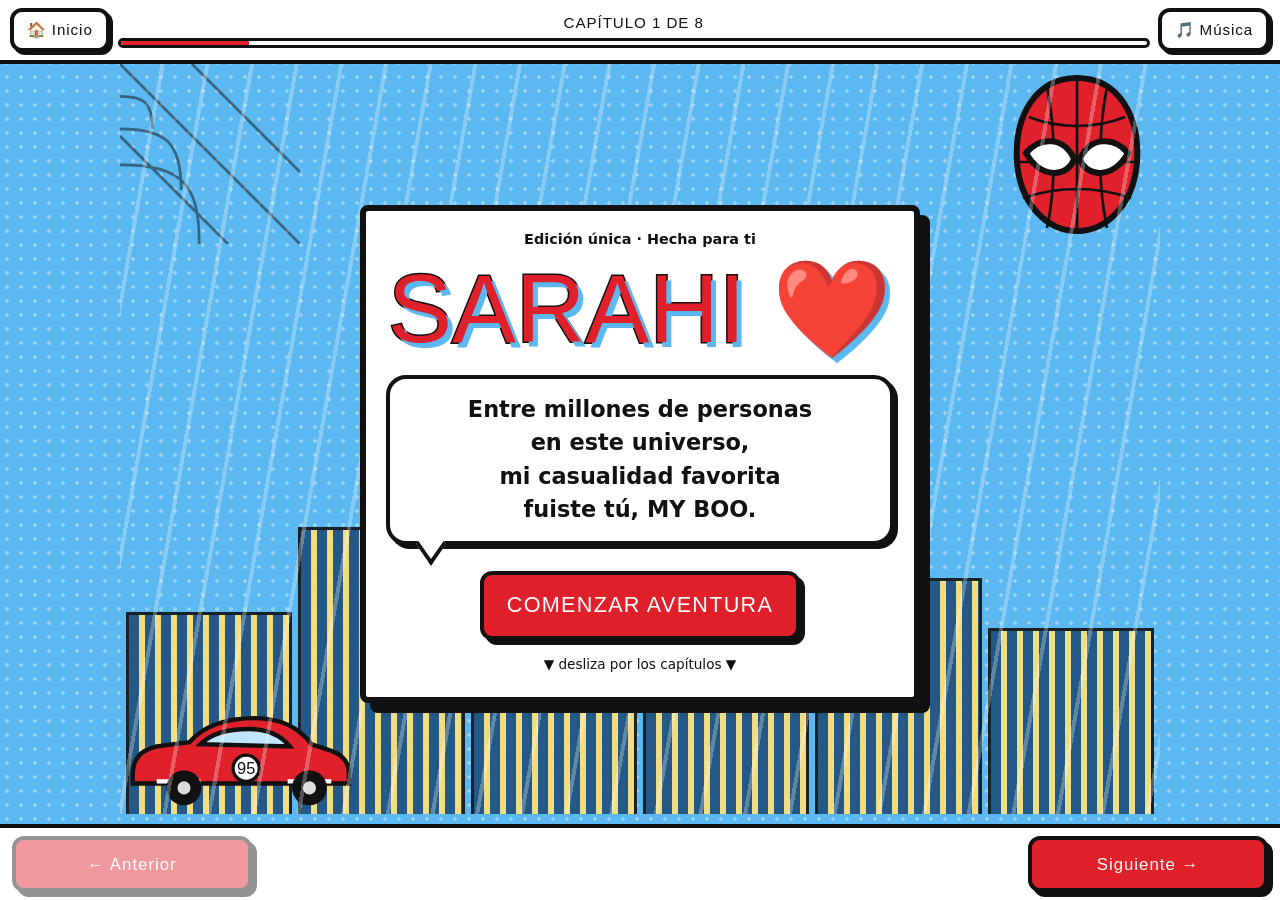
<file: index.html>
<!DOCTYPE html>
<html lang="es">
<head>
<meta charset="utf-8">
<meta name="viewport" content="width=device-width, initial-scale=1, viewport-fit=cover">
<title>SARAHI ❤️ — MY BOO</title>
<meta name="description" content="Un cómic interactivo hecho para Sarahi.">
<meta name="theme-color" content="#5bb8f0">
<meta name="robots" content="noindex">
<link rel="icon" href="data:image/svg+xml,%3Csvg xmlns='http://www.w3.org/2000/svg' viewBox='0 0 100 100'%3E%3Ctext y='.9em' font-size='90'%3E🕷️%3C/text%3E%3C/svg%3E">
<link rel="stylesheet" href="css/styles.css">
</head>
<body>

<!-- Símbolos gráficos originales (no son imágenes oficiales) -->
<svg width="0" height="0" style="position:absolute" aria-hidden="true">
  <defs>
    <symbol id="mask" viewBox="0 0 100 110">
      <path d="M50 4C22 4 8 30 10 60c2 28 20 46 40 46s38-18 40-46C92 30 78 4 50 4Z" fill="#e0202b" stroke="#111" stroke-width="4"/>
      <g stroke="#111" stroke-width="1.8" fill="none"><path d="M50 4v102M10 60h80M18 30c20 8 44 8 64 0M14 84c24-8 48-8 72 0M30 10c6 30 6 66 0 94M70 10c-6 30-6 66 0 94"/></g>
      <path d="M16 54c10-12 26-10 32 4-4 12-22 14-32-4ZM84 54c-10-12-26-10-32 4 4 12 22 14 32-4Z" fill="#fff" stroke="#111" stroke-width="4"/>
    </symbol>
    <symbol id="car" viewBox="0 0 220 100">
      <path d="M8 70c0-14 6-22 22-26l30-4c14-16 34-22 60-22 24 0 40 8 52 24l12 4c14 4 22 10 22 22v10H8Z" fill="#e0202b" stroke="#111" stroke-width="4"/>
      <path d="M70 42c10-10 24-14 44-14 18 0 30 6 38 16Z" fill="#bfe6ff" stroke="#111" stroke-width="4"/>
      <circle cx="112" cy="64" r="12" fill="#fff" stroke="#111" stroke-width="3"/>
      <text x="112" y="69" text-anchor="middle" font-family="Bangers,Impact,sans-serif" font-size="15" fill="#111">95</text>
      <path d="M30 76h40M150 76h40" stroke="#fff" stroke-width="4"/>
      <g fill="#111"><circle cx="55" cy="82" r="16"/><circle cx="170" cy="82" r="16"/></g>
      <g fill="#ddd" stroke="#111" stroke-width="2"><circle cx="55" cy="82" r="7"/><circle cx="170" cy="82" r="7"/></g>
    </symbol>
    <symbol id="web" viewBox="0 0 100 100">
      <g stroke="#111" stroke-width="1.5" fill="none"><path d="M0 0L100 100M0 40L60 100M40 0L100 60M0 0h0M0 18c14 0 18 4 18 18M0 36c26 0 34 8 34 34M0 56c36 0 44 12 44 44"/></g>
    </symbol>
    <symbol id="flag" viewBox="0 0 80 40"><rect width="80" height="40" fill="#fff" stroke="#111" stroke-width="3"/><g fill="#111"><rect width="10" height="10"/><rect x="20" width="10" height="10"/><rect x="40" width="10" height="10"/><rect x="60" width="10" height="10"/><rect x="10" y="10" width="10" height="10"/><rect x="30" y="10" width="10" height="10"/><rect x="50" y="10" width="10" height="10"/><rect x="70" y="10" width="10" height="10"/><rect y="20" width="10" height="10"/><rect x="20" y="20" width="10" height="10"/><rect x="40" y="20" width="10" height="10"/><rect x="60" y="20" width="10" height="10"/><rect x="10" y="30" width="10" height="10"/><rect x="30" y="30" width="10" height="10"/><rect x="50" y="30" width="10" height="10"/><rect x="70" y="30" width="10" height="10"/></g></symbol>
  </defs>
</svg>

<header class="topbar">
  <button class="btn small ghost" id="btnHome" aria-label="Volver al inicio (capítulo 1)">🏠 Inicio</button>
  <div class="prog" role="status" aria-live="polite">
    <span id="progLabel">CAPÍTULO 1 DE 8</span>
    <div class="bar" aria-hidden="true"><i id="progFill"></i></div>
  </div>
  <button class="btn small ghost" id="btnMusic" aria-expanded="false" aria-controls="player">🎵 Música</button>
</header>

<aside class="player" id="player" hidden aria-label="Reproductor de música">
  <p class="pl-title">🎵 Nuestra canción</p>
  <div class="pl-ctrl">
    <button class="btn small" id="plPlay" aria-label="Reproducir música">▶ Reproducir</button>
    <label>Volumen <input type="range" id="plVol" min="0" max="100" value="60" aria-label="Volumen"></label>
  </div>
  <p id="plState" class="pl-state" role="status">Toca “Reproducir” cuando quieras. No suena sola.</p>
  <a class="btn small ghost" id="plLink" target="_blank" rel="noopener" href="https://www.youtube.com/watch?v=nNUiVCKu_9Y">Abrir en YouTube ↗</a>
  <div id="ytHolder" class="yt-holder" aria-hidden="true"><div id="yt"></div></div>
</aside>

<main id="book">

<!-- CAP 1 -->
<section class="chap c1" id="cap-1" data-title="Portada" aria-labelledby="t1">
  <div class="city" aria-hidden="true"><i></i><i></i><i></i><i></i><i></i><i></i></div>
  <svg class="webcorner" aria-hidden="true"><use href="#web"/></svg>
  <svg class="hero-spidey bob" aria-hidden="true"><use href="#mask"/></svg>
  <svg class="hero-car" aria-hidden="true"><use href="#car"/></svg>
  <div class="speed" aria-hidden="true"></div>
  <div class="cover-card">
    <p class="issue">Edición única · Hecha para ti</p>
    <h1 id="t1" class="logo">SARAHI ❤️</h1>
    <blockquote class="balloon">Entre millones de personas<br>en este universo,<br>mi casualidad favorita<br>fuiste tú, MY BOO.</blockquote>
    <button class="btn big" data-go="2">COMENZAR AVENTURA</button>
    <p class="hint" aria-hidden="true">▼ desliza por los capítulos ▼</p>
  </div>
</section>

<!-- CAP 2 -->
<section class="chap c2" id="cap-2" data-title="La casualidad del bus" hidden aria-labelledby="t2">
  <h2 id="t2" class="ttl">LA CASUALIDAD DEL BUS</h2>
  <div class="panels">
    <figure class="panel p-bus">
      <svg viewBox="0 0 320 160" role="img" aria-label="Ilustración de un bus de ciudad con ventanas y dos ruedas">
        <rect width="320" height="160" fill="#bfe6ff"/><g fill="#8fcaf0" stroke="#111" stroke-width="3"><rect x="10" y="30" width="40" height="110"/><rect x="250" y="10" width="50" height="130"/></g>
        <rect x="40" y="52" width="240" height="68" rx="10" fill="#e0202b" stroke="#111" stroke-width="4"/>
        <g fill="#fff" stroke="#111" stroke-width="3"><rect x="54" y="62" width="40" height="28"/><rect x="104" y="62" width="40" height="28"/><rect x="154" y="62" width="40" height="28"/><rect x="204" y="62" width="60" height="44"/></g>
        <g fill="#111"><circle cx="90" cy="122" r="14"/><circle cx="225" cy="122" r="14"/></g><path d="M0 138h320" stroke="#111" stroke-width="4"/>
      </svg>
      <figcaption class="cap">Un día cualquiera…</figcaption>
    </figure>
    <div class="panel p-text"><p class="balloon">Yo solo iba a dejar unas cosas a mi pana… y terminé conociendo a alguien que me daría ganas de seguir descubriendo su historia.</p></div>
    <div class="panel p-text2"><p class="balloon">Mi amigo es sobrino de Sarahi, y ella estaba ahí. Quién diría que un viaje en bus iba a tener una casualidad tan bonita. 🚌❤️</p></div>
  </div>
</section>

<!-- CAP 3 -->
<section class="chap c3" id="cap-3" data-title="Crocs" hidden aria-labelledby="t3">
  <h2 id="t3" class="ttl">LAS FAMOSAS CROCS DE SPIDER-MAN</h2>
  <div class="panels two">
    <figure class="panel photo">
      <button class="zoom" data-zoom="assets/images/crocs-spiderman.jpg" data-alt="Sarahi con sudadera azul y chanclas rojas con ojos de Spider-Man" aria-label="Ampliar foto de las chanclas de Spider-Man">
        <img class="zoomin" src="assets/images/crocs-spiderman.jpg" alt="Sarahi con sudadera azul y chanclas rojas con ojos de Spider-Man" loading="lazy" width="720" height="1280">
      </button>
      <figcaption class="cap">¡ZOOM! 🕷️</figcaption>
    </figure>
    <div class="panel">
      <p class="balloon">Y entonces llegó la segunda vez que nos vimos… con sus Crocs de Spider-Man. 🕷️❤️</p>
      <p class="balloon alt">No sé si fueron las chanclas, sus ojitos o esa forma tan natural de ser, pero ese día me pareció todavía más bonita.</p>
      <svg class="deco bob" aria-hidden="true"><use href="#mask"/></svg>
    </div>
  </div>
</section>

<!-- CAP 4 -->
<section class="chap c4" id="cap-4" data-title="Detalles" hidden aria-labelledby="t4">
  <h2 id="t4" class="ttl">ESOS DETALLES QUE ME GUSTAN DE TI</h2>
  <div class="panels grid4">
    <figure class="panel photo">
      <button class="zoom" data-zoom="assets/images/detalle-mirada.jpg" data-alt="Sarahi mirando a la cámara, con sudadera azul" aria-label="Ampliar foto"><img class="zoomin" src="assets/images/detalle-mirada.jpg" alt="Sarahi mirando a la cámara, con sudadera azul" loading="lazy" width="720" height="1280"></button>
    </figure>
    <figure class="panel photo">
      <button class="zoom" data-zoom="assets/images/detalle-ojos-cejas.jpg" data-alt="Sarahi recostada sobre un cojín rosado" aria-label="Ampliar foto"><img class="zoomin" src="assets/images/detalle-ojos-cejas.jpg" alt="Sarahi recostada sobre un cojín rosado" loading="lazy" width="720" height="1280"></button>
    </figure>
    <p class="panel tip balloon"><b>Tus ojitos</b> tienen algo que hace que me quede mirándote un poquito más.</p>
    <p class="panel tip balloon alt"><b>Tus cejas</b> y <b>tu cabello</b>: esos pequeños detalles tuyos que quizá ni notas, pero a mí me encantan.</p>
    <p class="panel tip balloon"><b>Tus labios</b> y tu sonrisa, que se me quedan en la cabeza.</p>
    <p class="panel tip balloon alt">Me gusta tu forma de ser, <b>natural y sencilla</b>, sin tener que aparentar nada.</p>
    <p class="panel tip balloon wide">Y, sobre todo, me gusta <b>cómo me tratas</b>. ❤️</p>
  </div>
</section>

<!-- CAP 5 -->
<section class="chap c5" id="cap-5" data-title="Carrera" hidden aria-labelledby="t5">
  <h2 id="t5" class="ttl">A TODA VELOCIDAD CONTIGO</h2>
  <div class="track" id="track">
    <svg class="flag fl" aria-hidden="true"><use href="#flag"/></svg>
    <svg class="flag fr" aria-hidden="true"><use href="#flag"/></svg>
    <div class="lines" aria-hidden="true"></div>
    <svg class="racecar" id="racecar" aria-label="Carro rojo número 95"><use href="#car"/></svg>
    <div class="finish" aria-hidden="true"></div>
  </div>
  <button class="btn" id="btnRace">🏁 ¡Arrancar!</button>
  <p id="raceMsg" class="balloon" role="status">No sé qué curvas nos traerá la vida, pero por ahora me encanta compartir esta pequeña aventura contigo. Y si hay carrera, ya sabes quién tiene el número 95.</p>
</section>

<!-- CAP 6 -->
<section class="chap c6" id="cap-6" data-title="Invitación" hidden aria-labelledby="t6">
  <h2 id="t6" class="ttl">NUESTRA PRÓXIMA AVENTURA</h2>
  <div class="ticket">
    <div class="tk-main">
      <svg class="tk-car" aria-hidden="true"><use href="#car"/></svg>
      <p class="tk-big">CARS</p>
      <p class="tk-pass">Entrada de cine · Pase de carrera</p>
      <p class="tk-date">Miércoles 21 de octubre de 2026</p>
      <p class="tk-note">Hora y lugar: por definir juntos.</p>
    </div>
    <div class="tk-stub" aria-hidden="true">ADMIT<br>2<br>🏁</div>
  </div>
  <p class="balloon">Se busca copiloto para una misión muy importante: ver Cars conmigo, reírnos un rato y pasar un bonito momento juntos.</p>
  <button class="btn big" id="btnMission" aria-controls="missionMsg">ACEPTAR MISIÓN</button>
  <p id="missionMsg" class="reveal" hidden role="status">🏎️ ¡Misión registrada en esta página! Copiloto confirmada… en mi corazón. 💨❤️<br><small>(Solo es un mensaje de la web: nada se envía ni se reserva.)</small></p>
</section>

<!-- CAP 7 -->
<section class="chap c7" id="cap-7" data-title="Cupón" hidden aria-labelledby="t7">
  <h2 id="t7" class="ttl">CANJEA TU REGALO</h2>
  <div class="coupon">
    <div class="cp-head">✉️ CUPÓN MISTERIOSO ✉️</div>
    <div class="cp-body">
      <p id="clue1" class="cp-text">Tienes un regalo esperándote. Toca el botón para recibir tu primera pista.</p>
      <p id="clue2" class="cp-text final" hidden role="status"></p>
    </div>
    <div class="cp-foot"><svg aria-hidden="true"><use href="#flag"/></svg>
      <button class="btn big" id="btnClue">DESCUBRIR MI PISTA</button>
      <svg aria-hidden="true"><use href="#flag"/></svg></div>
  </div>
</section>

<!-- CAP 8 -->
<section class="chap c8" id="cap-8" data-title="Continuará" hidden aria-labelledby="t8">
  <h2 id="t8" class="ttl">CONTINUARÁ…</h2>
  <div class="finale">
    <figure class="panel photo">
      <button class="zoom" data-zoom="assets/images/selfie-juntos.jpg" data-alt="Sarahi y yo juntos en una selfie, con un gesto divertido" aria-label="Ampliar foto de nosotros"><img class="zoomin" src="assets/images/selfie-juntos.jpg" alt="Sarahi y yo juntos en una selfie, con un gesto divertido" loading="lazy" width="720" height="1280"></button>
    </figure>
    <div>
      <p class="balloon">Sarahi, esta pequeña página es solo una forma de recordarte que me alegra haberte conocido. Gracias por las sonrisas, por los momentos compartidos y por dejarme descubrir poquito a poquito a la persona tan bonita que eres. ❤️</p>
      <p class="cont">Esta historia puede continuar… 🕷️🏎️</p>
      <button class="btn" id="btnRestart">VOLVER AL COMIENZO</button>
    </div>
  </div>
  <h3 class="gal-t">Álbum de recuerdos</h3>
  <ul class="gallery">
    <li><button class="zoom" data-zoom="assets/images/polaroid-juntos.jpg" data-alt="Nosotros dos en una foto con marco tipo polaroid" aria-label="Ampliar foto"><img src="assets/images/polaroid-juntos.jpg" alt="Nosotros dos en una foto con marco tipo polaroid" loading="lazy"></button></li>
    <li><button class="zoom" data-zoom="assets/images/carro-juntos.jpg" data-alt="Dentro de un carro, con las manos entrelazadas" aria-label="Ampliar foto"><img src="assets/images/carro-juntos.jpg" alt="Dentro de un carro, con las manos entrelazadas" loading="lazy"></button></li>
    <li><button class="zoom" data-zoom="assets/images/sofa-pelicula.jpg" data-alt="En un sofá azul con una laptop, tomados de la mano" aria-label="Ampliar foto"><img src="assets/images/sofa-pelicula.jpg" alt="En un sofá azul con una laptop, tomados de la mano" loading="lazy"></button></li>
    <li><button class="zoom" data-zoom="assets/images/almuerzo-pulgar.jpg" data-alt="Sarahi en una mesa al aire libre con el pulgar arriba" aria-label="Ampliar foto"><img src="assets/images/almuerzo-pulgar.jpg" alt="Sarahi en una mesa al aire libre con el pulgar arriba" loading="lazy"></button></li>
  </ul>
</section>

</main>

<nav class="pager" aria-label="Navegación entre capítulos">
  <button class="btn" id="btnPrev">← Anterior</button>
  <button class="btn" id="btnNext">Siguiente →</button>
</nav>

<dialog id="lightbox" aria-label="Foto ampliada">
  <button class="btn small" id="lbClose" aria-label="Cerrar foto ampliada">✕ Cerrar</button>
  <img id="lbImg" alt="">
</dialog>

<script src="js/main.js"></script>
</body>
</html>
</file>
<file: css/styles.css>
:root{--sky:#5bb8f0;--sky-d:#1f7fc0;--red:#e0202b;--ink:#111;--paper:#fff;--cream:#eef8ff;
--disp:Impact,"Arial Black","Haettenschweiler",sans-serif;--body:"Trebuchet MS","Segoe UI",system-ui,sans-serif;--bw:4px}
*{box-sizing:border-box}
html{scroll-padding-top:70px}
body{margin:0;font-family:var(--body);color:var(--ink);line-height:1.5;
background:var(--sky) radial-gradient(rgba(255,255,255,.35) 18%,transparent 19%) 0 0/14px 14px;min-height:100vh;overflow-x:hidden;
padding:calc(64px + env(safe-area-inset-top)) 0 calc(84px + env(safe-area-inset-bottom))}
:focus-visible{outline:4px solid #ffd400;outline-offset:3px}
[hidden]{display:none!important}
button{font:inherit;cursor:pointer}

/* botones */
.btn{background:var(--red);color:#fff;border:var(--bw) solid var(--ink);border-radius:12px;padding:.7rem 1.1rem;min-height:48px;
font-family:var(--disp);letter-spacing:.06em;font-size:1.05rem;box-shadow:5px 5px 0 var(--ink);transition:transform .12s,box-shadow .12s}
.btn:hover{transform:translate(-2px,-2px);box-shadow:7px 7px 0 var(--ink)}
.btn:active{transform:translate(3px,3px);box-shadow:2px 2px 0 var(--ink)}
.btn.big{font-size:1.35rem;padding:.9rem 1.4rem}
.btn.small{min-height:44px;padding:.4rem .8rem;font-size:.95rem;box-shadow:3px 3px 0 var(--ink)}
.btn.ghost{background:#fff;color:var(--ink)}
.btn[disabled]{opacity:.45;cursor:not-allowed}

/* barra superior */
.topbar{position:fixed;inset:0 0 auto 0;z-index:30;display:flex;gap:.5rem;align-items:center;justify-content:space-between;
padding:calc(8px + env(safe-area-inset-top)) 10px 8px;background:#fff;border-bottom:var(--bw) solid var(--ink)}
.prog{flex:1;text-align:center;font-family:var(--disp);letter-spacing:.06em;font-size:.95rem}
.bar{height:10px;border:3px solid var(--ink);border-radius:8px;background:#fff;margin-top:3px;overflow:hidden}
.bar i{display:block;height:100%;width:12.5%;background:var(--red);transition:width .4s}

/* pager */
.pager{position:fixed;inset:auto 0 0 0;z-index:30;display:flex;justify-content:space-between;gap:10px;
padding:8px 12px calc(8px + env(safe-area-inset-bottom));background:#fff;border-top:var(--bw) solid var(--ink)}
.pager .btn{flex:1;max-width:240px}

/* reproductor */
.player{position:fixed;z-index:40;right:10px;top:calc(70px + env(safe-area-inset-top));width:min(320px,calc(100% - 20px));
background:#fff;border:var(--bw) solid var(--ink);border-radius:14px;padding:12px;box-shadow:6px 6px 0 var(--ink)}
.pl-title{font-family:var(--disp);margin:0 0 8px;font-size:1.2rem}
.pl-ctrl{display:flex;gap:10px;align-items:center;flex-wrap:wrap}
.pl-ctrl label{font-size:.85rem;display:flex;gap:6px;align-items:center}
.pl-state{font-size:.85rem;margin:8px 0}
.yt-holder{position:absolute;width:1px;height:1px;overflow:hidden;opacity:0;pointer-events:none}

/* capítulos */
.chap{max-width:1040px;margin:0 auto;padding:16px 14px 24px;animation:pageIn .5s ease both}
@keyframes pageIn{from{opacity:0;transform:perspective(900px) rotateY(-14deg) translateX(30px)}to{opacity:1;transform:none}}
.chap.back{animation-name:pageBack}
@keyframes pageBack{from{opacity:0;transform:perspective(900px) rotateY(14deg) translateX(-30px)}to{opacity:1;transform:none}}
.ttl{font-family:var(--disp);font-weight:400;font-size:clamp(1.8rem,7vw,3.2rem);line-height:1.05;letter-spacing:.03em;text-align:center;margin:.2em 0 .6em;
color:#fff;-webkit-text-stroke:2px var(--ink);text-shadow:4px 4px 0 var(--ink);paint-order:stroke fill}
.panels{display:grid;gap:16px}
.panel{background:#fff;border:var(--bw) solid var(--ink);border-radius:6px;box-shadow:6px 6px 0 var(--ink);padding:12px;margin:0;
background-image:radial-gradient(rgba(91,184,240,.25) 20%,transparent 21%);background-size:10px 10px}
.balloon{position:relative;background:#fff;border:var(--bw) solid var(--ink);border-radius:20px;padding:14px 16px;margin:12px 0 18px;font-size:1.05rem;box-shadow:4px 4px 0 var(--ink)}
.balloon::after{content:"";position:absolute;left:28px;bottom:-16px;width:22px;height:22px;background:#fff;border-right:var(--bw) solid var(--ink);border-bottom:var(--bw) solid var(--ink);transform:rotate(45deg) skew(10deg,10deg)}
.balloon.alt{background:#fff3b0}.balloon.alt::after{background:#fff3b0}
.cap{display:inline-block;background:#ffd400;border:3px solid var(--ink);padding:2px 10px;font-family:var(--disp);margin-top:8px;transform:rotate(-2deg)}
.photo{padding:10px}
.zoom{display:block;width:100%;padding:0;border:0;background:none;border-radius:4px}
.zoomin{display:block;width:100%;height:auto;max-height:70vh;object-fit:contain;background:#dfeefa;border:3px solid var(--ink)}
.deco{width:90px;height:100px;display:block;margin:0 auto}

/* c1 portada */
.c1{min-height:calc(100vh - 150px);position:relative;display:flex;align-items:center;justify-content:center;overflow:hidden;padding:24px 12px}
.city{position:absolute;inset:auto 0 0 0;height:45%;display:flex;align-items:flex-end;gap:6px;padding:0 6px;opacity:.9}
.city i{flex:1;background:#1c4f7a;border:3px solid var(--ink);border-bottom:0;height:60%;
background-image:repeating-linear-gradient(90deg,transparent 0 10px,#ffe27a 10px 16px),repeating-linear-gradient(0deg,transparent 0 16px,#1c4f7a 16px 24px)}
.city i:nth-child(2){height:85%}.city i:nth-child(3){height:50%}.city i:nth-child(4){height:100%}.city i:nth-child(5){height:70%}.city i:nth-child(6){height:55%}
.webcorner{position:absolute;top:0;left:0;width:180px;height:180px;opacity:.5}
.hero-spidey{position:absolute;top:8px;right:8px;width:96px;height:106px}
.hero-car{position:absolute;bottom:6px;left:4px;width:150px;height:70px;animation:drive 6s ease-in-out infinite alternate}
@keyframes drive{to{transform:translateX(12px)}}
.bob{animation:bob 3s ease-in-out infinite}@keyframes bob{50%{transform:translateY(-8px)}}
.speed{position:absolute;inset:0;background:repeating-linear-gradient(100deg,transparent 0 40px,rgba(255,255,255,.28) 40px 44px);pointer-events:none}
.cover-card{position:relative;z-index:2;text-align:center;background:#fff;border:6px solid var(--ink);border-radius:8px;box-shadow:10px 10px 0 var(--ink);padding:18px 16px 22px;max-width:560px;width:100%;margin:90px 0 60px}
.issue{margin:0;font-size:.9rem;font-weight:700}
.logo{font-family:var(--disp);font-weight:400;font-size:clamp(3rem,16vw,6rem);line-height:1;margin:.1em 0;color:var(--red);-webkit-text-stroke:3px var(--ink);text-shadow:5px 5px 0 var(--sky);paint-order:stroke fill}
.cover-card .balloon{margin:18px 4px 26px;font-size:clamp(1.05rem,4.4vw,1.4rem);font-weight:700;quotes:none}
.hint{margin:14px 0 0;font-size:.85rem;animation:bob 1.6s infinite}

/* c2 */
.p-bus svg{width:100%;height:auto;display:block;border:3px solid var(--ink)}
/* c3/c4 */
.two{grid-template-columns:1fr}
.grid4{grid-template-columns:1fr 1fr}
.tip{margin:0;font-size:.98rem}.tip::after{display:none}.wide{grid-column:1/-1}
/* c5 */
.track{position:relative;height:190px;border:var(--bw) solid var(--ink);border-radius:8px;background:linear-gradient(#bfe6ff 0 45%,#555 45% 100%);overflow:hidden;margin-bottom:16px}
.track::after{content:"";position:absolute;left:0;right:0;top:72%;border-top:5px dashed #fff}
.flag{position:absolute;top:6px;width:64px;height:32px}.fl{left:8px}.fr{right:8px}
.lines{position:absolute;inset:50% 0 0 0;background:repeating-linear-gradient(90deg,transparent 0 30px,rgba(255,255,255,.2) 30px 34px)}
.racecar{position:absolute;bottom:14px;left:6px;width:130px;height:60px;transition:left 2.6s cubic-bezier(.5,0,.3,1)}
.racecar.go{left:calc(100% - 140px)}
.finish{position:absolute;right:0;top:45%;bottom:0;width:20px;background:repeating-conic-gradient(#111 0 25%,#fff 0 50%) 0 0/20px 20px}
.c5>.btn{display:block;margin:0 auto 16px}
/* c6 */
.ticket{display:flex;max-width:620px;margin:0 auto 20px;border:var(--bw) solid var(--ink);border-radius:14px;background:#fff;box-shadow:8px 8px 0 var(--ink);overflow:hidden}
.tk-main{flex:1;padding:16px;background:linear-gradient(135deg,#fff 60%,#ffe3e5);position:relative}
.tk-stub{width:90px;display:flex;align-items:center;justify-content:center;text-align:center;font-family:var(--disp);background:var(--red);color:#fff;border-left:4px dashed var(--ink);font-size:1.2rem}
.tk-car{width:150px;height:70px;display:block}
.tk-big{font-family:var(--disp);font-size:3rem;margin:0;color:var(--red);-webkit-text-stroke:2px var(--ink);line-height:1}
.tk-pass{margin:0;font-weight:700}.tk-date{font-family:var(--disp);font-size:1.4rem;margin:8px 0 0}.tk-note{margin:0;font-size:.9rem}
.c6>.btn{display:block;margin:0 auto}
.reveal{text-align:center;font-weight:700;background:#fff3b0;border:var(--bw) solid var(--ink);border-radius:12px;padding:14px;margin:18px auto;max-width:520px;animation:pop .5s}
@keyframes pop{from{transform:scale(.6) rotate(-4deg);opacity:0}}
/* c7 */
.coupon{max-width:520px;margin:0 auto;background:#fff;border:var(--bw) solid var(--ink);box-shadow:8px 8px 0 var(--ink);position:relative;
-webkit-mask:radial-gradient(circle 12px at 0 50%,transparent 98%,#000) left/51% 100% no-repeat,radial-gradient(circle 12px at 100% 50%,transparent 98%,#000) right/51% 100% no-repeat;
mask:radial-gradient(circle 12px at 0 50%,transparent 98%,#000) left/51% 100% no-repeat,radial-gradient(circle 12px at 100% 50%,transparent 98%,#000) right/51% 100% no-repeat}
.cp-head{background:var(--red);color:#fff;font-family:var(--disp);text-align:center;padding:10px;font-size:1.3rem;border-bottom:4px dashed var(--ink)}
.cp-body{padding:22px 18px;min-height:130px;text-align:center;font-size:1.1rem}
.cp-text.final{margin-top:14px;font-weight:700;background:#fff3b0;border:3px solid var(--ink);padding:10px;border-radius:10px;animation:pop .5s}
.cp-foot{display:flex;align-items:center;justify-content:center;gap:8px;padding:14px;border-top:4px dashed var(--ink);flex-wrap:wrap}
.cp-foot svg{width:40px;height:20px}
/* c8 */
.finale{display:grid;gap:16px;align-items:start}
.finale .photo{max-width:340px;margin:0 auto}
.cont{font-family:var(--disp);font-size:1.4rem;color:#fff;-webkit-text-stroke:1.5px var(--ink);text-shadow:3px 3px 0 var(--ink);paint-order:stroke fill;text-align:center}
.finale .btn{display:block;margin:0 auto}
.gal-t{font-family:var(--disp);font-weight:400;font-size:1.6rem;color:#fff;-webkit-text-stroke:1.5px var(--ink);paint-order:stroke fill;text-shadow:3px 3px 0 var(--ink);margin:28px 0 10px}
.gallery{list-style:none;padding:0;margin:0;display:grid;grid-template-columns:repeat(2,1fr);gap:12px}
.gallery .zoom{border:var(--bw) solid var(--ink);background:#fff;padding:4px;box-shadow:4px 4px 0 var(--ink)}
.gallery img{width:100%;aspect-ratio:3/4;object-fit:cover;object-position:center 30%;display:block}
/* lightbox */
dialog{border:var(--bw) solid var(--ink);border-radius:12px;padding:10px;max-width:96vw;max-height:94vh;background:#fff;text-align:center}
dialog::backdrop{background:rgba(0,0,0,.8)}
dialog img{display:block;max-width:100%;max-height:78vh;margin:10px auto 0;object-fit:contain}

@media(min-width:760px){
 .two{grid-template-columns:minmax(0,340px) 1fr;align-items:start}
 .grid4{grid-template-columns:repeat(3,1fr)}
 .p-bus{grid-column:1/-1}.c2 .panels{grid-template-columns:1fr 1fr}
 .finale{grid-template-columns:340px 1fr}
 .gallery{grid-template-columns:repeat(4,1fr)}
 .hero-spidey{width:150px;height:165px}.hero-car{width:240px;height:110px}
}
@media(prefers-reduced-motion:reduce){
 *,*::before,*::after{animation:none!important;transition:none!important}
}
</file>
